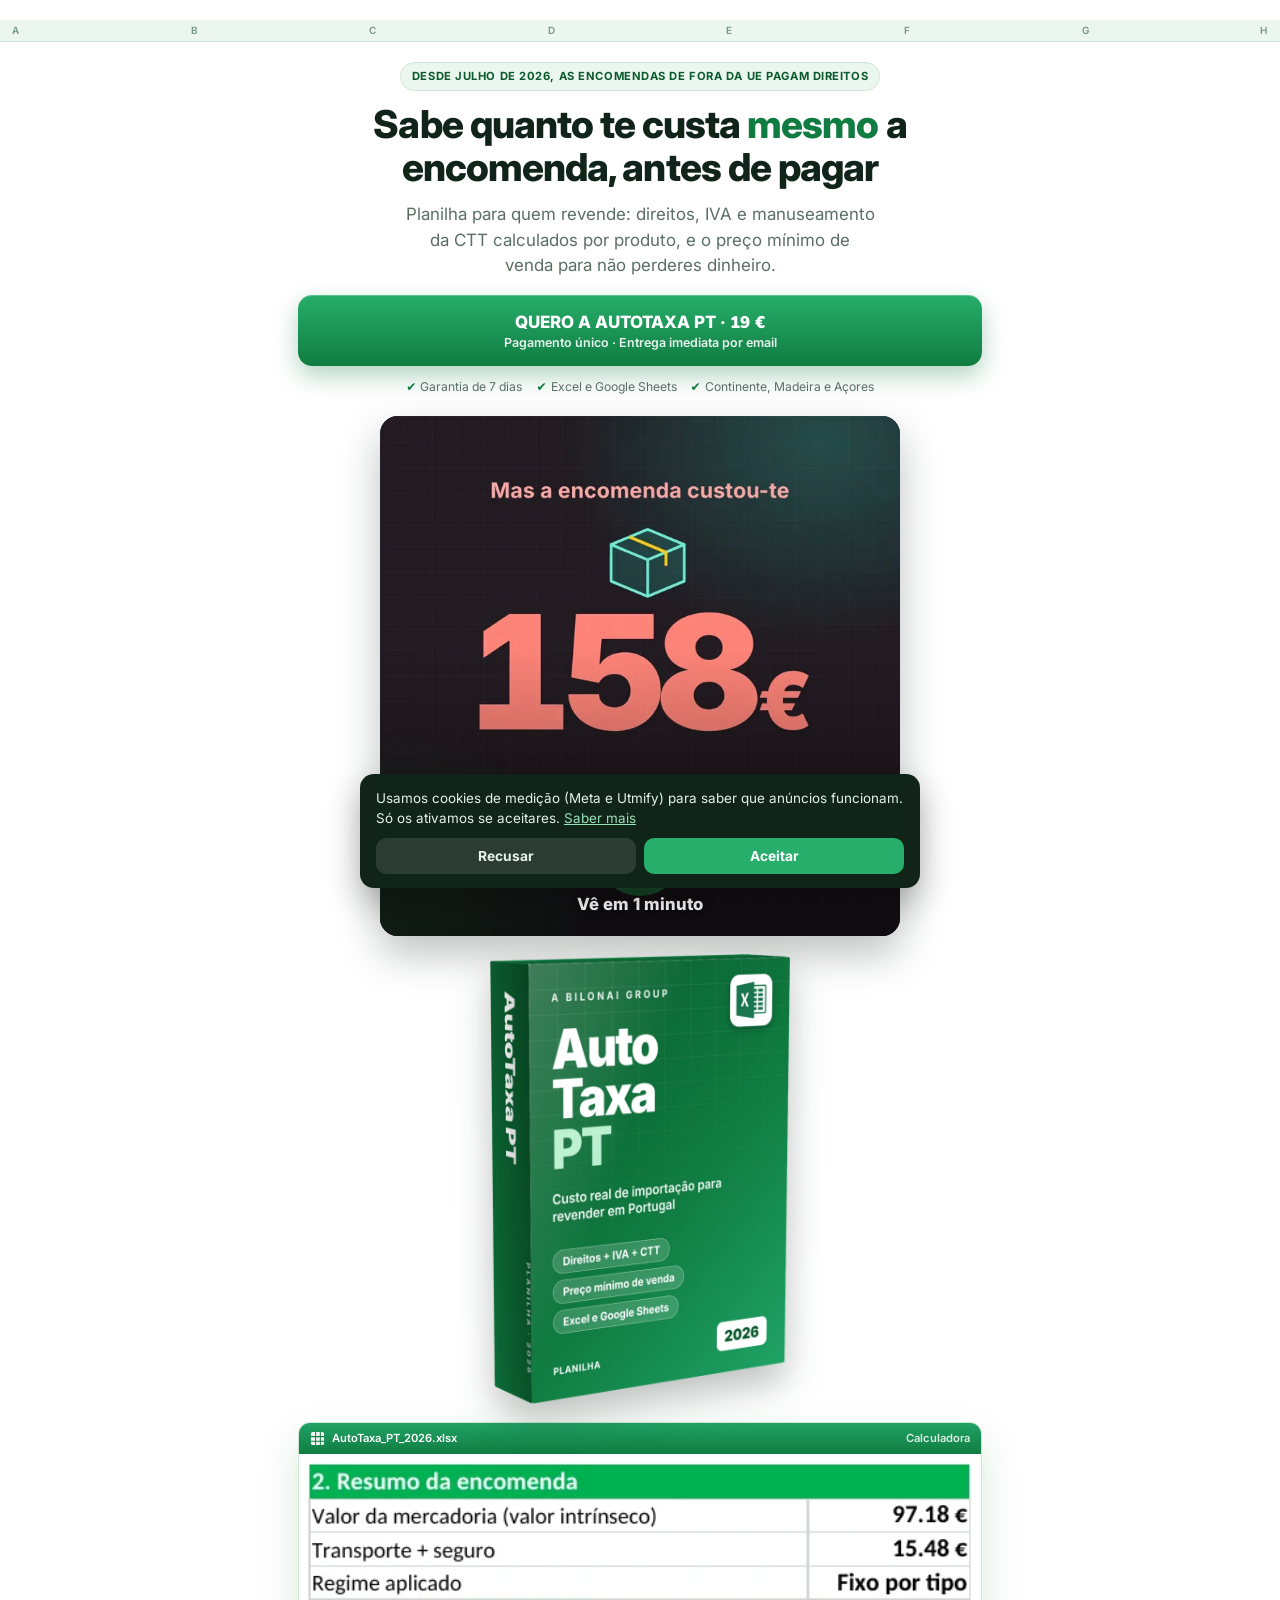
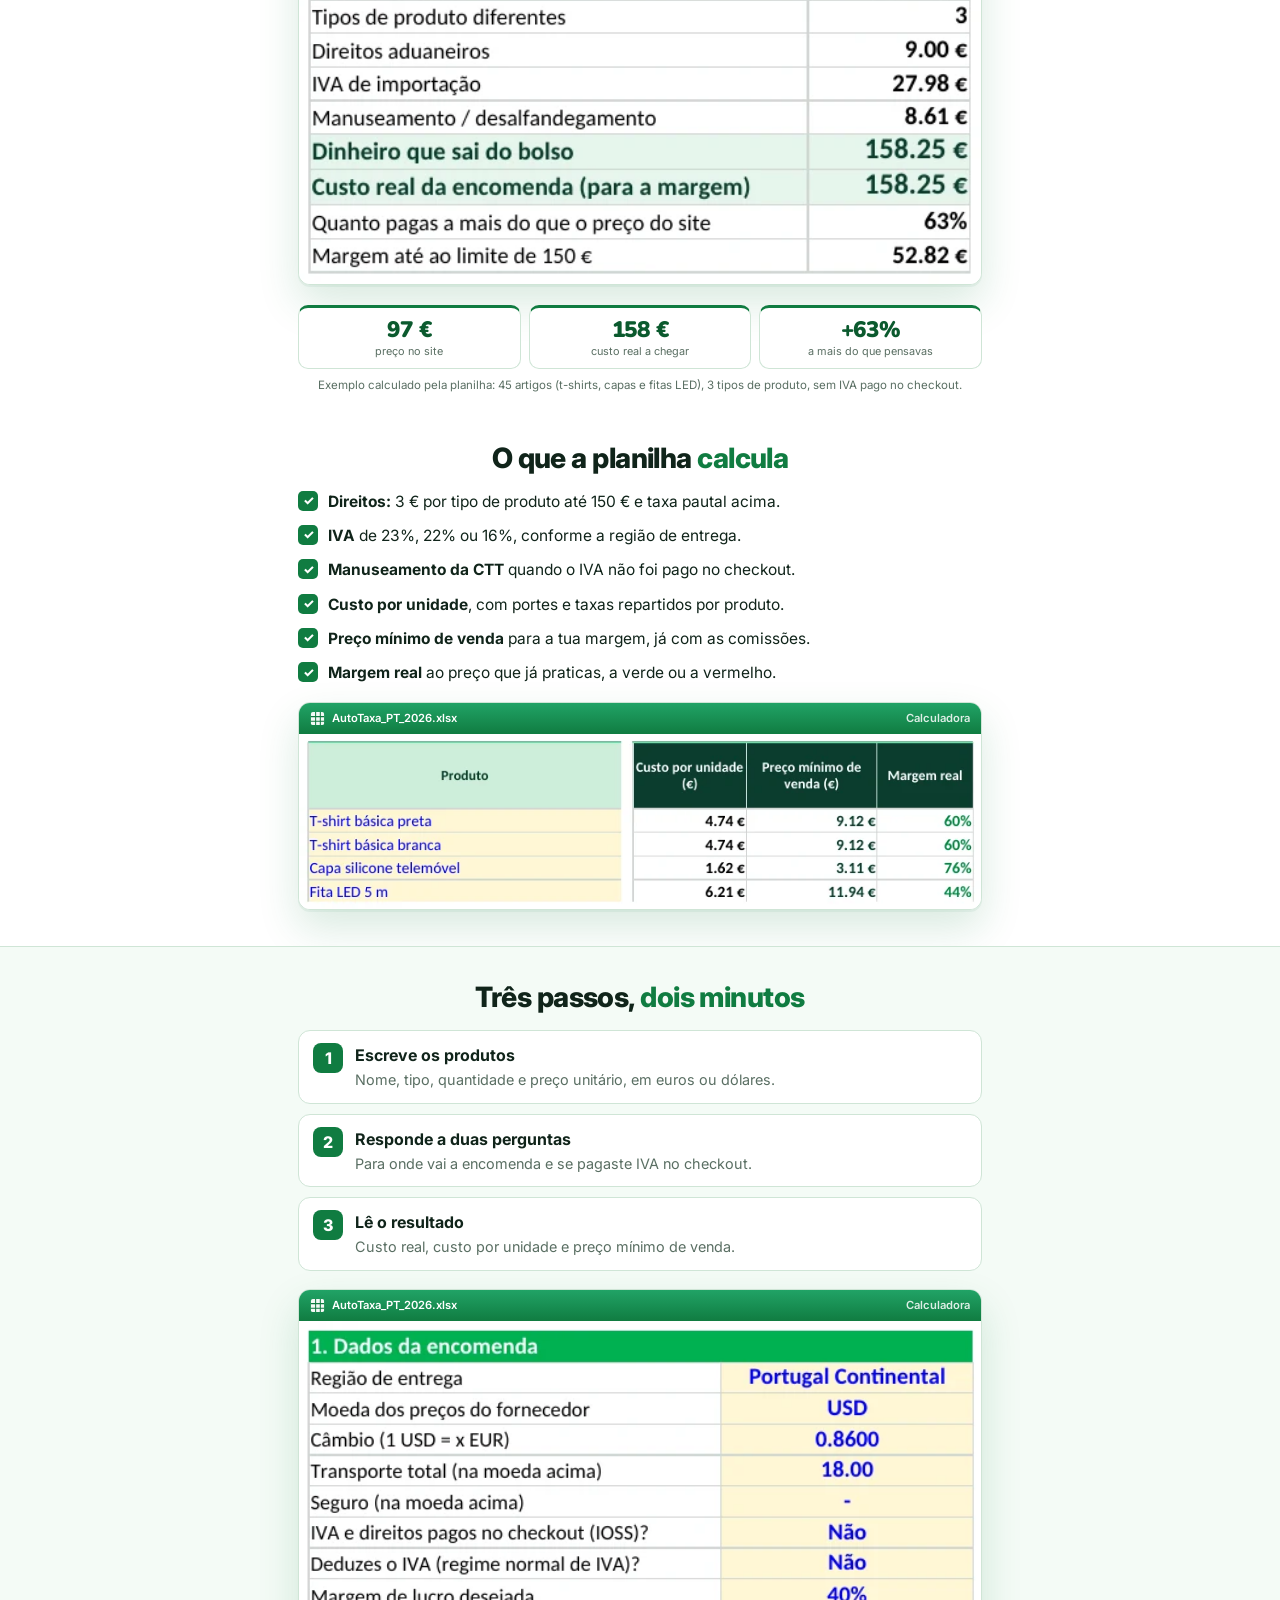
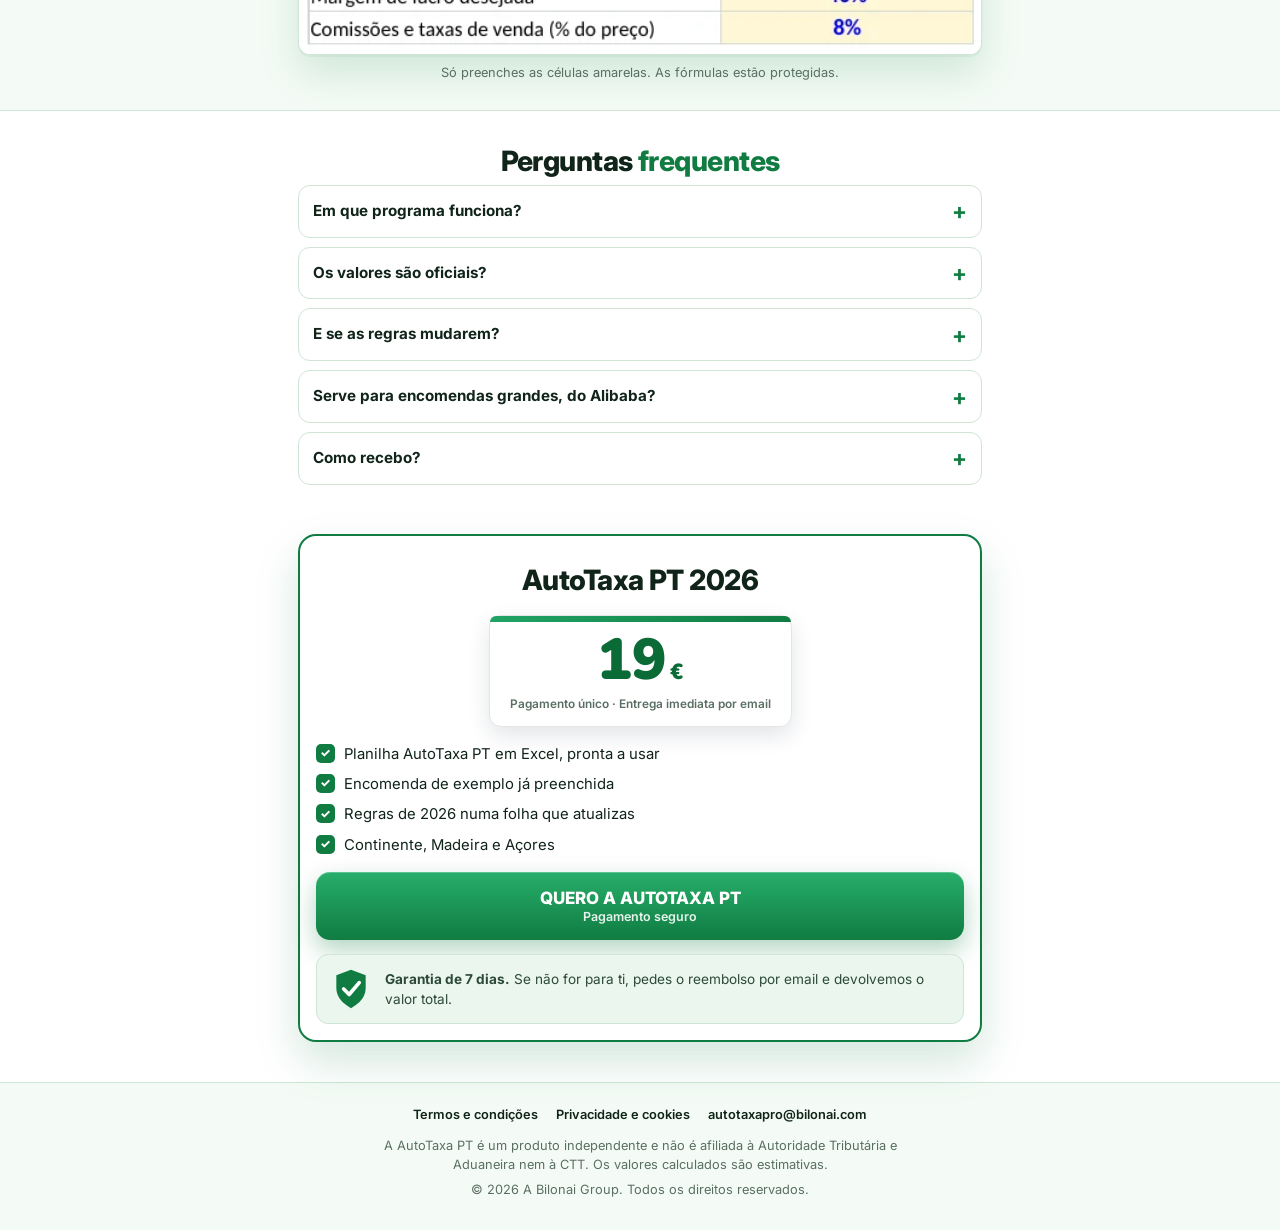
<file: index.html>
<!doctype html>
<html lang="pt-PT">
<head>
<meta charset="utf-8">
<meta name="viewport" content="width=device-width,initial-scale=1,viewport-fit=cover">
<title>AutoTaxa PT · Quanto custa mesmo a tua encomenda de fora da UE</title>
<meta name="description" content="Planilha para revendedores: direitos de 3 € por tipo de produto, IVA e manuseamento CTT calculados por produto, com o preço mínimo de venda. 19 €.">
<meta name="theme-color" content="#107c41">
<link rel="icon" type="image/png" href="favicon.png">
<link rel="preconnect" href="https://fonts.googleapis.com">
<link rel="preconnect" href="https://fonts.gstatic.com" crossorigin>
<link rel="stylesheet" href="https://fonts.googleapis.com/css2?family=Inter:wght@400;500;600;700;800&family=Nunito:wght@800;900&display=swap">
<link rel="stylesheet" href="pro.css">
</head>
<body data-utmify>
<main>
<header class="hero">
  <div class="colstrip" aria-hidden="true"><span>A</span><span>B</span><span>C</span><span>D</span><span>E</span><span>F</span><span>G</span><span>H</span></div>
  <div class="wrap" style="padding-top:20px">
  <span class="eyebrow">Desde julho de 2026, as encomendas de fora da UE pagam direitos</span>
  <h1>Sabe quanto te custa <mark>mesmo</mark> a encomenda, antes de pagar</h1>
  <p class="sub">Planilha para quem revende: direitos, IVA e manuseamento da CTT calculados por produto, e o preço mínimo de venda para não perderes dinheiro.</p>
  <a class="btn" data-checkout="pro" href="#oferta">QUERO A AUTOTAXA PT · <b class="px">19 €</b><span>Pagamento único · Entrega imediata por email</span></a>
  <p class="trust"><span><i>✔</i>Garantia de 7 dias</span><span><i>✔</i>Excel e Google Sheets</span><span><i>✔</i>Continente, Madeira e Açores</span></p>
  <figure class="vsl" id="vsl"><video id="vslVideo" preload="none" playsinline poster="assets/video/vsl-capa.webp" width="720" height="720"><source src="assets/video/vsl.mp4" type="video/mp4"></video><button class="vsl-play" id="vslPlay" type="button" aria-label="Ver o vídeo (1 minuto)"><span>▶</span><b>Vê em 1 minuto</b></button></figure>
  <img class="pack" src="assets/img/caixa.webp" width="300" height="450" alt="Caixa da planilha AutoTaxa PT 2026" loading="eager">
  <figure class="win"><div class="win-bar"><svg viewBox="0 0 16 16" aria-hidden="true"><rect x="1" y="1" width="14" height="14" rx="2" fill="#fff" fill-opacity=".95"/><path d="M1 6h14M1 11h14M6 1v14M11 1v14" stroke="#107c41" stroke-width="1.1"/></svg><span>AutoTaxa_PT_2026.xlsx</span><b>Calculadora</b></div><img src="assets/img/resumo.webp" width="520" height="328" alt="Resumo da planilha AutoTaxa PT: mercadoria, direitos, IVA, manuseamento e custo real da encomenda" loading="eager"></figure>
  <div class="stats" aria-label="Exemplo da planilha">
    <div><b class="px">97 €</b><span>preço no site</span></div>
    <div><b class="px">158 €</b><span>custo real a chegar</span></div>
    <div><b class="px">+63%</b><span>a mais do que pensavas</span></div>
  </div>
  <p class="example-note">Exemplo calculado pela planilha: 45 artigos (t-shirts, capas e fitas LED), 3 tipos de produto, sem IVA pago no checkout.</p>
  </div>
</header>

<section><div class="wrap">
  <h2>O que a planilha <span>calcula</span></h2>
  <ul class="list">
    <li><b>Direitos:</b> 3 € por tipo de produto até 150 € e taxa pautal acima.</li>
    <li><b>IVA</b> de 23%, 22% ou 16%, conforme a região de entrega.</li>
    <li><b>Manuseamento da CTT</b> quando o IVA não foi pago no checkout.</li>
    <li><b>Custo por unidade</b>, com portes e taxas repartidos por produto.</li>
    <li><b>Preço mínimo de venda</b> para a tua margem, já com as comissões.</li>
    <li><b>Margem real</b> ao preço que já praticas, a verde ou a vermelho.</li>
  </ul>
  <figure class="win"><div class="win-bar"><svg viewBox="0 0 16 16" aria-hidden="true"><rect x="1" y="1" width="14" height="14" rx="2" fill="#fff" fill-opacity=".95"/><path d="M1 6h14M1 11h14M6 1v14M11 1v14" stroke="#107c41" stroke-width="1.1"/></svg><span>AutoTaxa_PT_2026.xlsx</span><b>Calculadora</b></div><img src="assets/img/precos.webp" width="755" height="202" alt="Custo por unidade, preço mínimo de venda e margem real de cada produto" loading="lazy"></figure>
</div></section>

<div class="alt"><div class="wrap">
  <h2>Três passos, <span>dois minutos</span></h2>
  <ol class="steps">
    <li><b>Escreve os produtos</b><span>Nome, tipo, quantidade e preço unitário, em euros ou dólares.</span></li>
    <li><b>Responde a duas perguntas</b><span>Para onde vai a encomenda e se pagaste IVA no checkout.</span></li>
    <li><b>Lê o resultado</b><span>Custo real, custo por unidade e preço mínimo de venda.</span></li>
  </ol>
  <figure class="win"><div class="win-bar"><svg viewBox="0 0 16 16" aria-hidden="true"><rect x="1" y="1" width="14" height="14" rx="2" fill="#fff" fill-opacity=".95"/><path d="M1 6h14M1 11h14M6 1v14M11 1v14" stroke="#107c41" stroke-width="1.1"/></svg><span>AutoTaxa_PT_2026.xlsx</span><b>Calculadora</b></div><img src="assets/img/dados.webp" width="565" height="276" alt="Células amarelas da planilha onde se escrevem os dados da encomenda" loading="lazy"></figure>
  <p class="cap">Só preenches as células amarelas. As fórmulas estão protegidas.</p>
</div></div>

<section><div class="wrap">
  <h2>Perguntas <span>frequentes</span></h2>
  <details><summary>Em que programa funciona?</summary><p>No Excel (computador ou telemóvel) e no Google Sheets.</p></details>
  <details><summary>Os valores são oficiais?</summary><p>São uma estimativa feita com as regras publicadas pela CTT. O valor oficial é o apurado pela Autoridade Tributária e Aduaneira ou pela transportadora.</p></details>
  <details><summary>E se as regras mudarem?</summary><p>Todos os valores (direito fixo, IVA, manuseamento, câmbio) estão numa folha de parâmetros que atualizas em segundos. Quando as regras mudarem, atualizamos a planilha.</p></details>
  <details><summary>Serve para encomendas grandes, do Alibaba?</summary><p>Sim. Acima de 150 € a planilha usa a taxa pautal de cada produto e o custo do despacho.</p></details>
  <details><summary>Como recebo?</summary><p>Por email, logo após o pagamento.</p></details>
</div></section>

<section id="oferta"><div class="wrap">
  <div class="offer">
    <h2 style="margin-top:6px">AutoTaxa PT 2026</h2>
    <div class="tagwrap"><div class="pricetag"><span class="now px">19<small>€</small></span><span class="note">Pagamento único · Entrega imediata por email</span></div></div>
    <ul>
      <li>Planilha AutoTaxa PT em Excel, pronta a usar</li>
      <li>Encomenda de exemplo já preenchida</li>
      <li>Regras de 2026 numa folha que atualizas</li>
      <li>Continente, Madeira e Açores</li>
    </ul>
    <a class="btn" data-checkout="pro" href="#">QUERO A AUTOTAXA PT<span>Pagamento seguro</span></a>
    <div class="guarantee"><svg viewBox="0 0 48 48" aria-hidden="true"><path d="M24 3 L40 9 V23 C40 33 33 40 24 45 C15 40 8 33 8 23 V9 Z" fill="#107c41"/><path d="M16 24 L22 30 L33 17" fill="none" stroke="#fff" stroke-width="4" stroke-linecap="round" stroke-linejoin="round"/></svg><p><b>Garantia de 7 dias.</b> Se não for para ti, pedes o reembolso por email e devolvemos o valor total.</p></div>
  </div>
</div></section>
</main>
<footer class="site-footer"><div class="wrap">
  <nav><a href="termos.html">Termos e condições</a><a href="privacidade.html">Privacidade e cookies</a><a data-cfg-row data-cfg="email" href="#">Suporte</a></nav>
  <p>A AutoTaxa PT é um produto independente e não é afiliada à Autoridade Tributária e Aduaneira nem à CTT. Os valores calculados são estimativas.</p>
  <p>© <span id="year">2026</span> <span data-cfg="vendedor">A Bilonai Group</span>. Todos os direitos reservados.</p>
</div></footer>
<script src="config.js"></script>
<script src="site.js"></script>
</body>
</html>
</file>
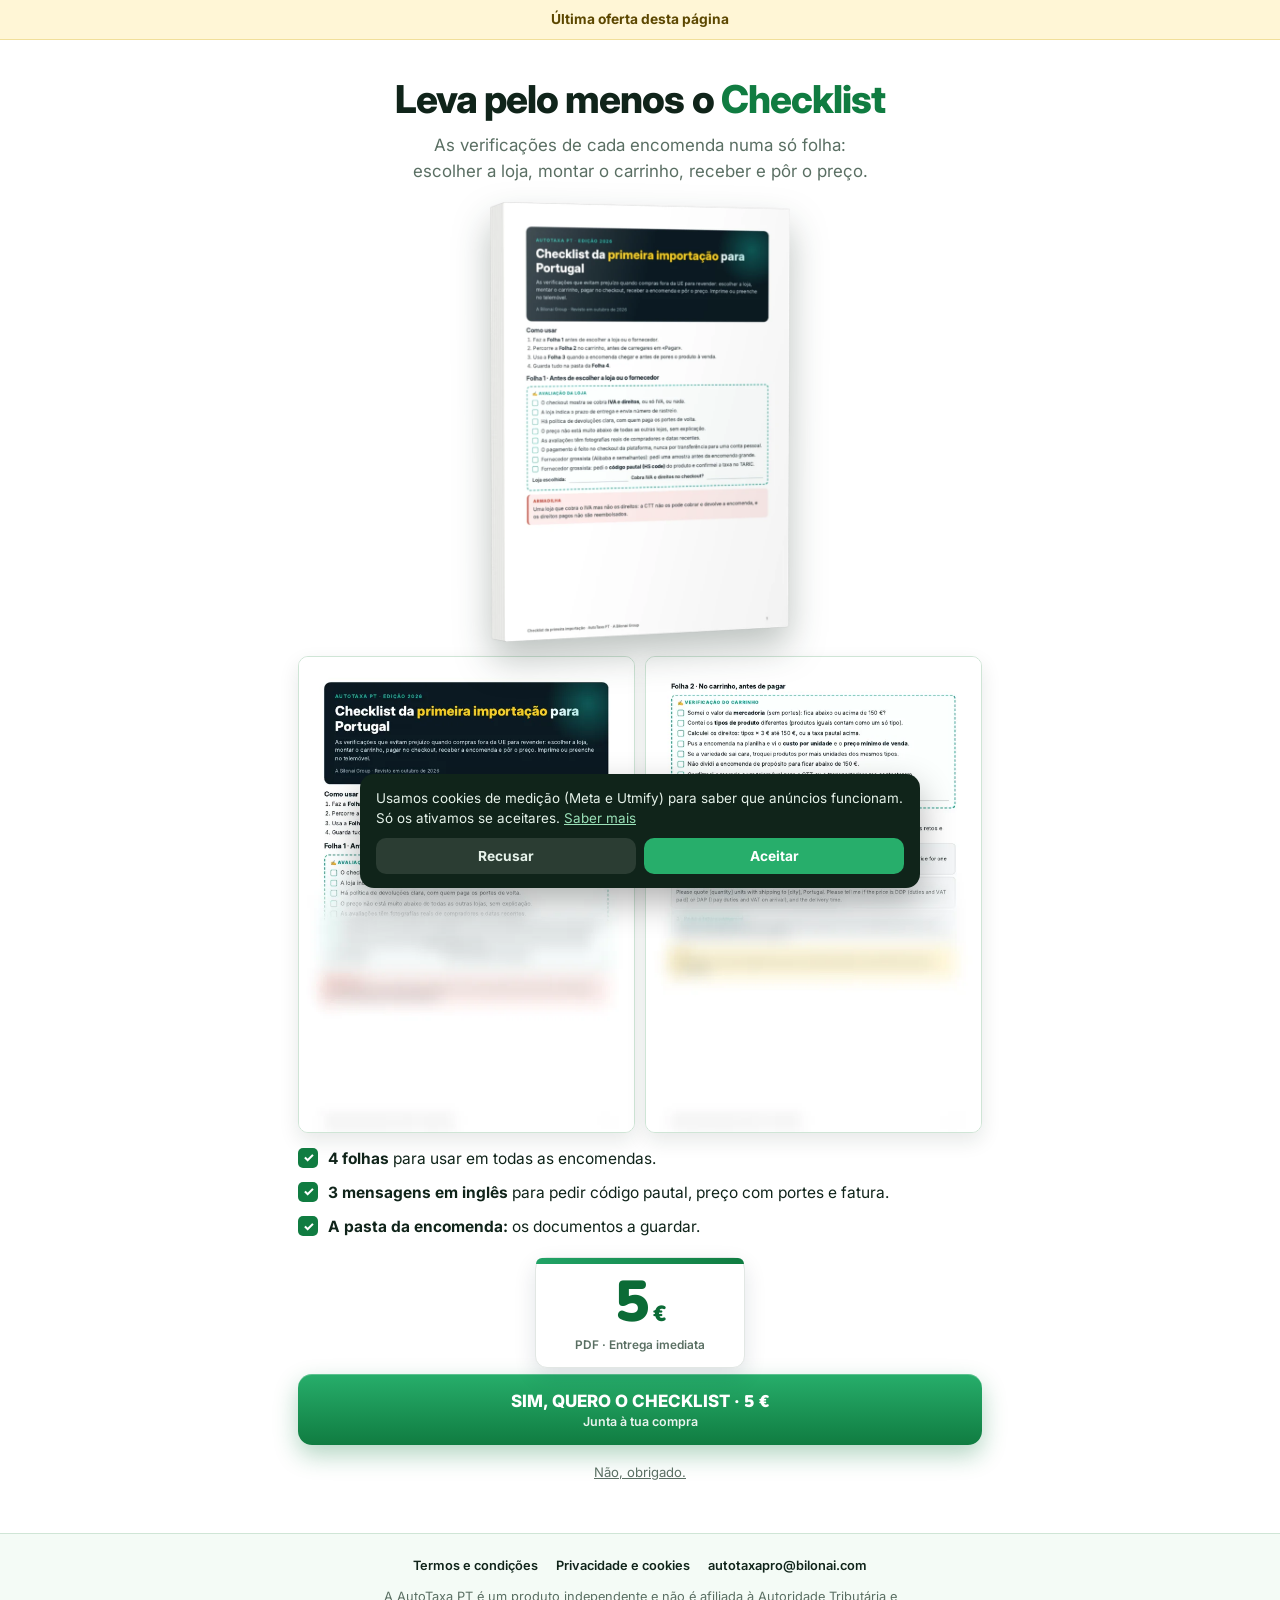
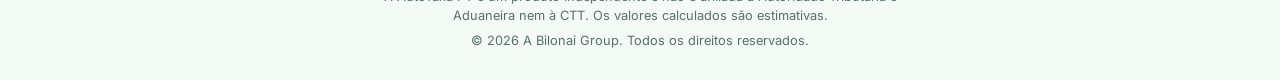
<file: downsell.html>
<!doctype html>
<html lang="pt-PT">
<head>
<meta charset="utf-8">
<meta name="viewport" content="width=device-width,initial-scale=1,viewport-fit=cover">
<title>AutoTaxa PT · Checklist da primeira importação</title>
<meta name="description" content="Checklist da primeira importação para Portugal.">
<meta name="theme-color" content="#107c41">
<meta name="robots" content="noindex">
<link rel="icon" type="image/png" href="favicon.png">
<link rel="preconnect" href="https://fonts.googleapis.com">
<link rel="preconnect" href="https://fonts.gstatic.com" crossorigin>
<link rel="stylesheet" href="https://fonts.googleapis.com/css2?family=Inter:wght@400;500;600;700;800&family=Nunito:wght@800;900&display=swap">
<link rel="stylesheet" href="pro.css">
</head>
<body>
<div class="up-top">Última oferta desta página</div>
<main>
<header class="hero"><div class="wrap" style="padding-top:18px">
  <h1>Leva pelo menos o <mark>Checklist</mark></h1>
  <p class="sub">As verificações de cada encomenda numa só folha: escolher a loja, montar o carrinho, receber e pôr o preço.</p>
  <img class="pack" src="assets/img/ck-pilha.webp" width="300" height="440" alt="Checklist da primeira importação"><div class="pv"><img src="assets/img/ck-1-p.webp" width="620" height="878" alt="Folha 1 do Checklist (prévia)"><img src="assets/img/ck-2-p.webp" width="620" height="878" alt="Folha 2 do Checklist (prévia)"></div>
  <ul class="list" style="text-align:left">
    <li><b>4 folhas</b> para usar em todas as encomendas.</li>
    <li><b>3 mensagens em inglês</b> para pedir código pautal, preço com portes e fatura.</li>
    <li><b>A pasta da encomenda:</b> os documentos a guardar.</li>
  </ul>
  <div class="tagwrap"><div class="pricetag"><span class="now px">5<small>€</small></span><span class="note">PDF · Entrega imediata</span></div></div>
  <a class="btn" data-checkout="checklist" href="#">SIM, QUERO O CHECKLIST · <b class="px">5 €</b><span>Junta à tua compra</span></a>
  <a class="nothanks" href="obrigado.html">Não, obrigado.</a>
</div></header>
</main>
<footer class="site-footer"><div class="wrap">
  <nav><a href="termos.html">Termos e condições</a><a href="privacidade.html">Privacidade e cookies</a><a data-cfg-row data-cfg="email" href="#">Suporte</a></nav>
  <p>A AutoTaxa PT é um produto independente e não é afiliada à Autoridade Tributária e Aduaneira nem à CTT. Os valores calculados são estimativas.</p>
  <p>© <span id="year">2026</span> <span data-cfg="vendedor">A Bilonai Group</span>. Todos os direitos reservados.</p>
</div></footer>
<script src="config.js"></script>
<script src="site.js"></script>
</body>
</html>
</file>
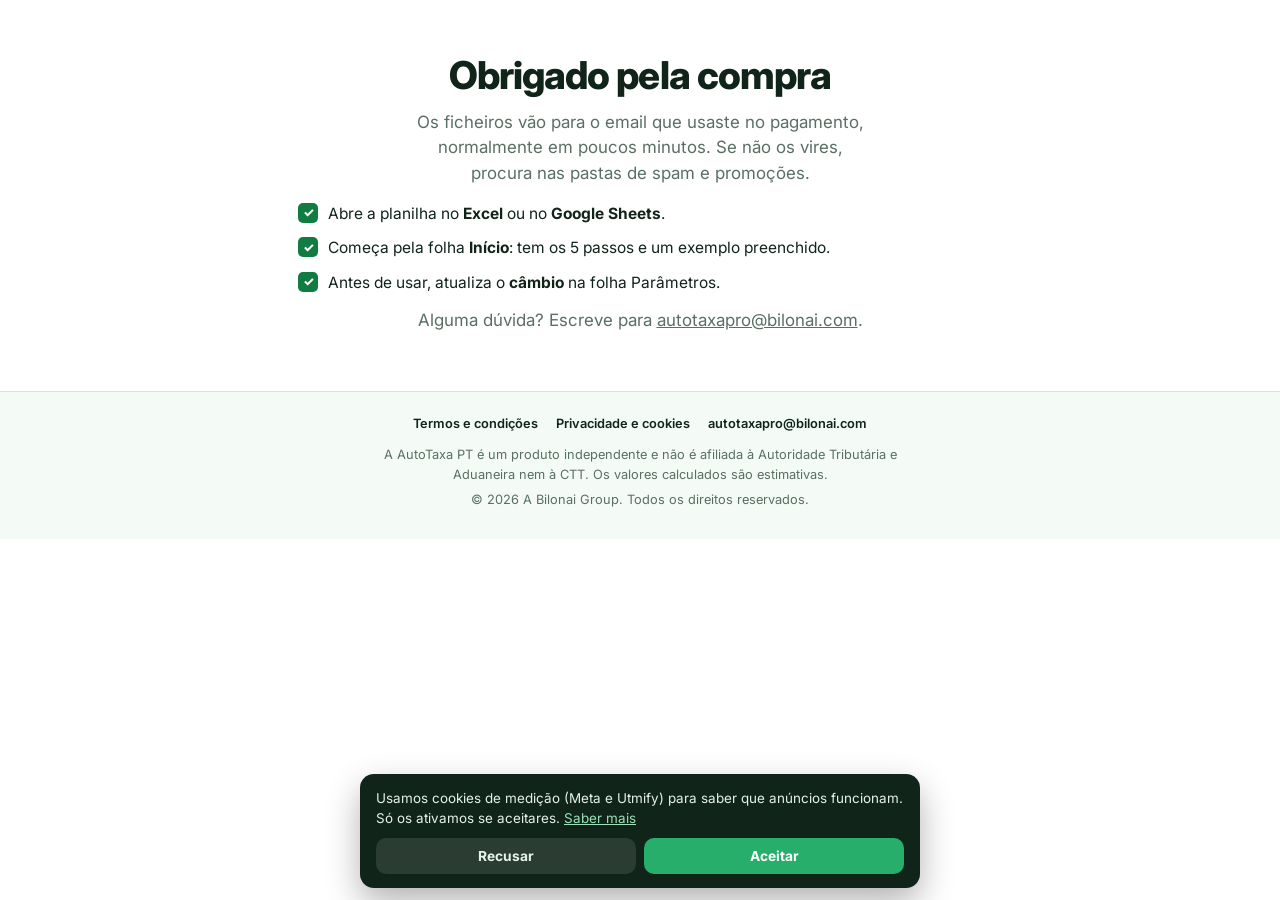
<file: obrigado.html>
<!doctype html>
<html lang="pt-PT">
<head>
<meta charset="utf-8">
<meta name="viewport" content="width=device-width,initial-scale=1,viewport-fit=cover">
<title>AutoTaxa PT · Obrigado</title>
<meta name="description" content="Compra confirmada.">
<meta name="theme-color" content="#107c41">
<meta name="robots" content="noindex">
<link rel="icon" type="image/png" href="favicon.png">
<link rel="preconnect" href="https://fonts.googleapis.com">
<link rel="preconnect" href="https://fonts.gstatic.com" crossorigin>
<link rel="stylesheet" href="https://fonts.googleapis.com/css2?family=Inter:wght@400;500;600;700;800&family=Nunito:wght@800;900&display=swap">
<link rel="stylesheet" href="pro.css">
</head>
<body>
<main>
<header class="hero"><div class="wrap" style="padding-top:34px">
  <h1>Obrigado pela compra</h1>
  <p class="sub">Os ficheiros vão para o email que usaste no pagamento, normalmente em poucos minutos. Se não os vires, procura nas pastas de spam e promoções.</p>
  <ul class="list" style="text-align:left">
    <li>Abre a planilha no <b>Excel</b> ou no <b>Google Sheets</b>.</li>
    <li>Começa pela folha <b>Início</b>: tem os 5 passos e um exemplo preenchido.</li>
    <li>Antes de usar, atualiza o <b>câmbio</b> na folha Parâmetros.</li>
  </ul>
  <p class="sub" data-cfg-row>Alguma dúvida? Escreve para <a data-cfg="email" href="#"></a>.</p>
</div></header>
</main>
<footer class="site-footer"><div class="wrap">
  <nav><a href="termos.html">Termos e condições</a><a href="privacidade.html">Privacidade e cookies</a><a data-cfg-row data-cfg="email" href="#">Suporte</a></nav>
  <p>A AutoTaxa PT é um produto independente e não é afiliada à Autoridade Tributária e Aduaneira nem à CTT. Os valores calculados são estimativas.</p>
  <p>© <span id="year">2026</span> <span data-cfg="vendedor">A Bilonai Group</span>. Todos os direitos reservados.</p>
</div></footer>
<script src="config.js"></script>
<script src="site.js"></script>
</body>
</html>
</file>
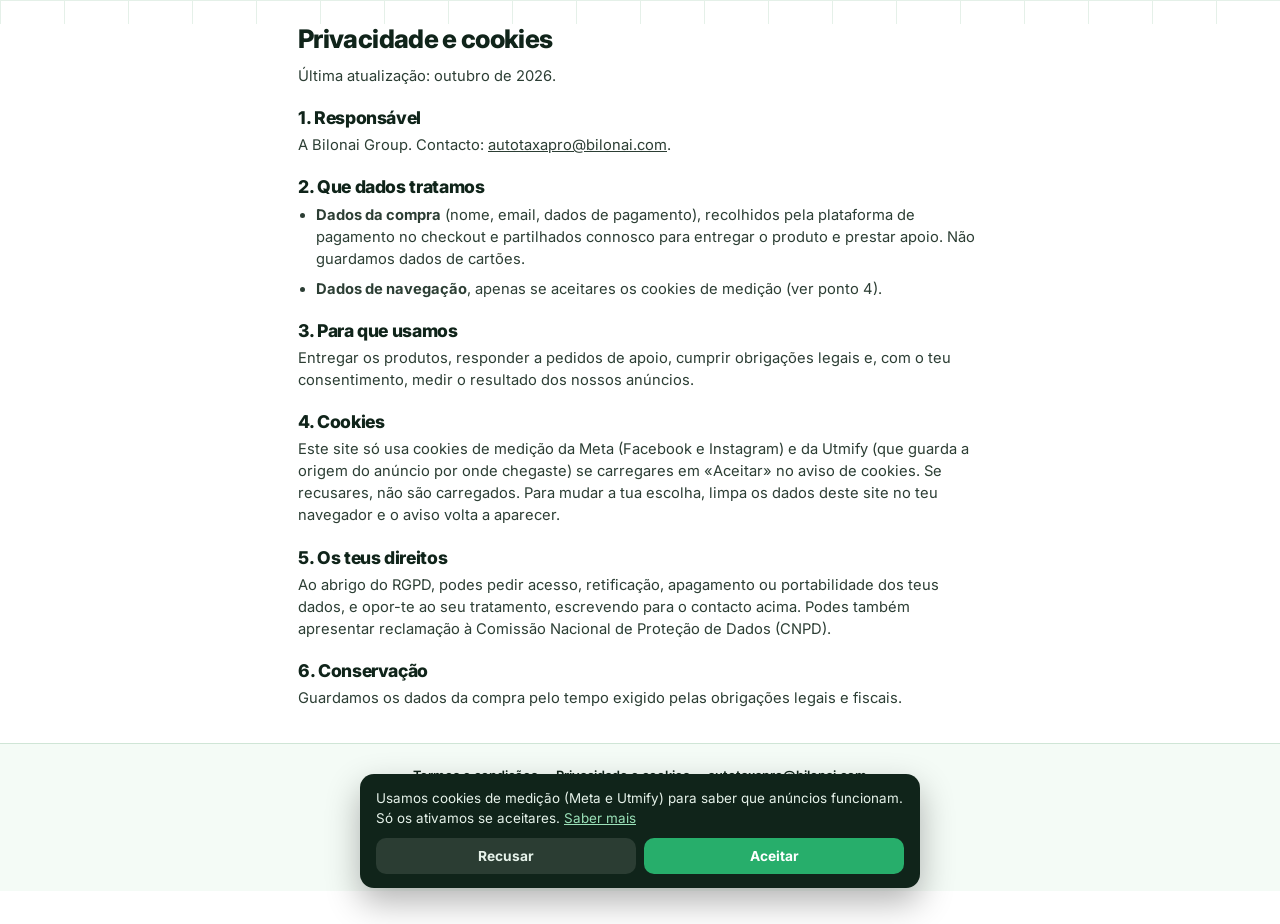
<file: privacidade.html>
<!doctype html>
<html lang="pt-PT">
<head>
<meta charset="utf-8">
<meta name="viewport" content="width=device-width,initial-scale=1,viewport-fit=cover">
<title>AutoTaxa PT · Privacidade e cookies</title>
<meta name="description" content="Privacidade e cookies">
<meta name="theme-color" content="#107c41">
<meta name="robots" content="noindex">
<link rel="icon" type="image/png" href="favicon.png">
<link rel="preconnect" href="https://fonts.googleapis.com">
<link rel="preconnect" href="https://fonts.gstatic.com" crossorigin>
<link rel="stylesheet" href="https://fonts.googleapis.com/css2?family=Inter:wght@400;500;600;700;800&family=Nunito:wght@800;900&display=swap">
<link rel="stylesheet" href="pro.css">
</head>
<body>
<main class="wrap legal-page">
<h1>Privacidade e cookies</h1>
<p>Última atualização: outubro de 2026.</p>
<h2>1. Responsável</h2>
<p><span data-cfg="vendedor">A Bilonai Group</span>. Contacto: <a data-cfg="email" href="#">por definir</a>.</p>
<h2>2. Que dados tratamos</h2>
<ul>
<li><b>Dados da compra</b> (nome, email, dados de pagamento), recolhidos pela plataforma de pagamento no checkout e partilhados connosco para entregar o produto e prestar apoio. Não guardamos dados de cartões.</li>
<li><b>Dados de navegação</b>, apenas se aceitares os cookies de medição (ver ponto 4).</li>
</ul>
<h2>3. Para que usamos</h2>
<p>Entregar os produtos, responder a pedidos de apoio, cumprir obrigações legais e, com o teu consentimento, medir o resultado dos nossos anúncios.</p>
<h2>4. Cookies</h2>
<p>Este site só usa cookies de medição da Meta (Facebook e Instagram) e da Utmify (que guarda a origem do anúncio por onde chegaste) se carregares em «Aceitar» no aviso de cookies. Se recusares, não são carregados. Para mudar a tua escolha, limpa os dados deste site no teu navegador e o aviso volta a aparecer.</p>
<h2>5. Os teus direitos</h2>
<p>Ao abrigo do RGPD, podes pedir acesso, retificação, apagamento ou portabilidade dos teus dados, e opor-te ao seu tratamento, escrevendo para o contacto acima. Podes também apresentar reclamação à Comissão Nacional de Proteção de Dados (CNPD).</p>
<h2>6. Conservação</h2>
<p>Guardamos os dados da compra pelo tempo exigido pelas obrigações legais e fiscais.</p>
</main>
<footer class="site-footer"><div class="wrap">
  <nav><a href="termos.html">Termos e condições</a><a href="privacidade.html">Privacidade e cookies</a><a data-cfg-row data-cfg="email" href="#">Suporte</a></nav>
  <p>A AutoTaxa PT é um produto independente e não é afiliada à Autoridade Tributária e Aduaneira nem à CTT. Os valores calculados são estimativas.</p>
  <p>© <span id="year">2026</span> <span data-cfg="vendedor">A Bilonai Group</span>. Todos os direitos reservados.</p>
</div></footer>
<script src="config.js"></script>
<script src="site.js"></script>
</body>
</html>
</file>
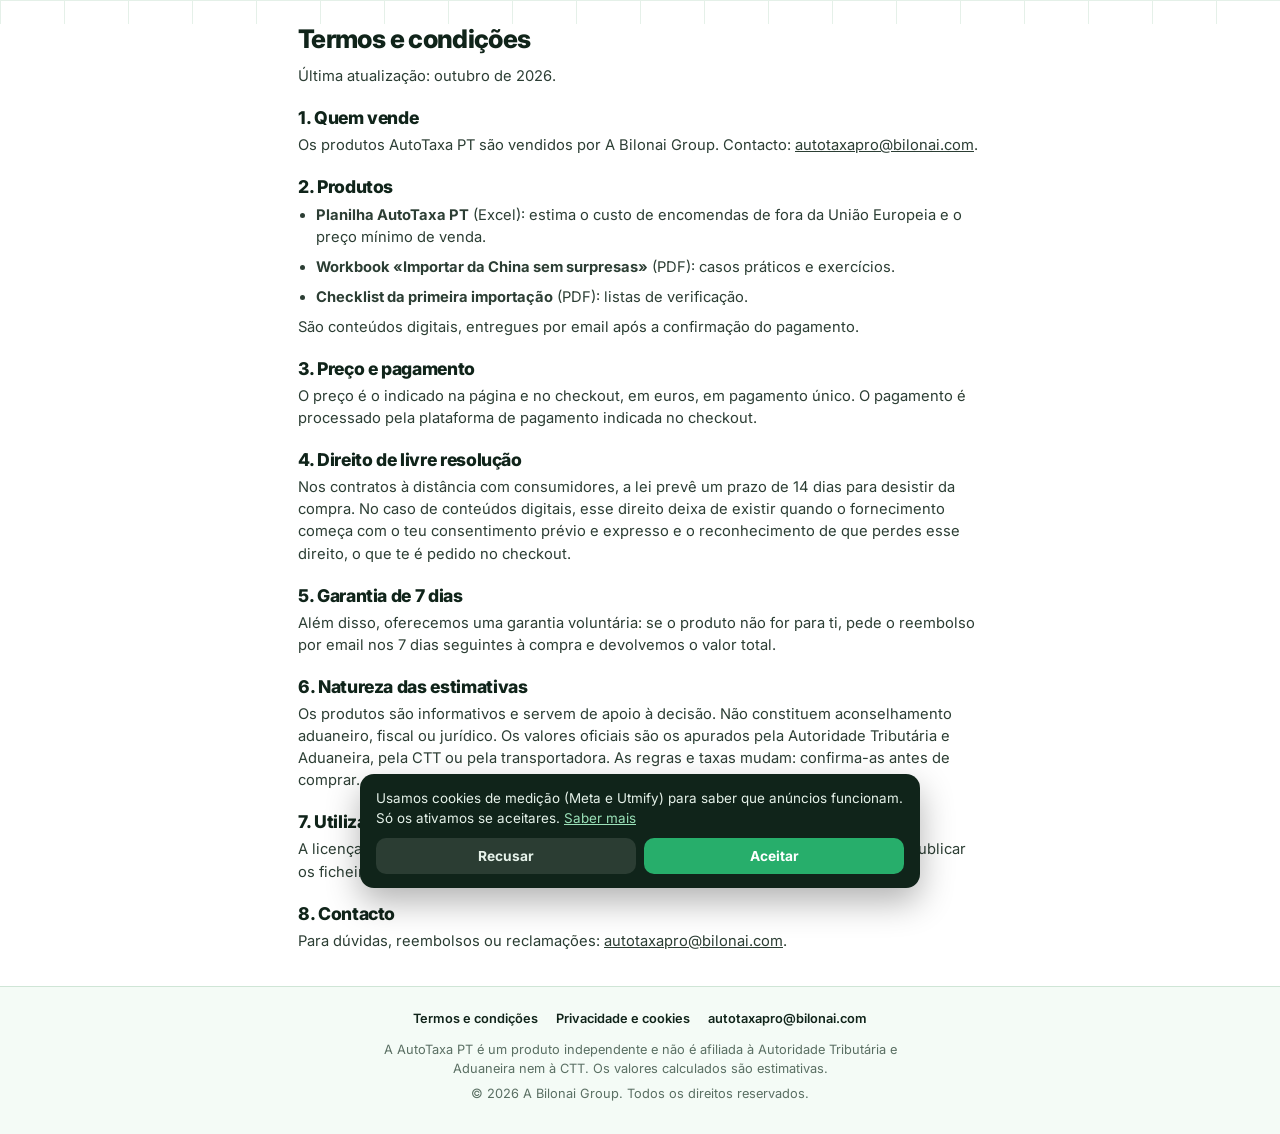
<file: termos.html>
<!doctype html>
<html lang="pt-PT">
<head>
<meta charset="utf-8">
<meta name="viewport" content="width=device-width,initial-scale=1,viewport-fit=cover">
<title>AutoTaxa PT · Termos e condições</title>
<meta name="description" content="Termos e condições">
<meta name="theme-color" content="#107c41">
<meta name="robots" content="noindex">
<link rel="icon" type="image/png" href="favicon.png">
<link rel="preconnect" href="https://fonts.googleapis.com">
<link rel="preconnect" href="https://fonts.gstatic.com" crossorigin>
<link rel="stylesheet" href="https://fonts.googleapis.com/css2?family=Inter:wght@400;500;600;700;800&family=Nunito:wght@800;900&display=swap">
<link rel="stylesheet" href="pro.css">
</head>
<body>
<main class="wrap legal-page">
<h1>Termos e condições</h1>
<p>Última atualização: outubro de 2026.</p>
<h2>1. Quem vende</h2>
<p>Os produtos AutoTaxa PT são vendidos por <span data-cfg="vendedor">A Bilonai Group</span>. Contacto: <a data-cfg="email" href="#">por definir</a>.</p>
<h2>2. Produtos</h2>
<ul>
<li><b>Planilha AutoTaxa PT</b> (Excel): estima o custo de encomendas de fora da União Europeia e o preço mínimo de venda.</li>
<li><b>Workbook «Importar da China sem surpresas»</b> (PDF): casos práticos e exercícios.</li>
<li><b>Checklist da primeira importação</b> (PDF): listas de verificação.</li>
</ul>
<p>São conteúdos digitais, entregues por email após a confirmação do pagamento.</p>
<h2>3. Preço e pagamento</h2>
<p>O preço é o indicado na página e no checkout, em euros, em pagamento único. O pagamento é processado pela plataforma de pagamento indicada no checkout.</p>
<h2>4. Direito de livre resolução</h2>
<p>Nos contratos à distância com consumidores, a lei prevê um prazo de 14 dias para desistir da compra. No caso de conteúdos digitais, esse direito deixa de existir quando o fornecimento começa com o teu consentimento prévio e expresso e o reconhecimento de que perdes esse direito, o que te é pedido no checkout.</p>
<h2>5. Garantia de 7 dias</h2>
<p>Além disso, oferecemos uma garantia voluntária: se o produto não for para ti, pede o reembolso por email nos 7 dias seguintes à compra e devolvemos o valor total.</p>
<h2>6. Natureza das estimativas</h2>
<p>Os produtos são informativos e servem de apoio à decisão. Não constituem aconselhamento aduaneiro, fiscal ou jurídico. Os valores oficiais são os apurados pela Autoridade Tributária e Aduaneira, pela CTT ou pela transportadora. As regras e taxas mudam: confirma-as antes de comprar.</p>
<h2>7. Utilização</h2>
<p>A licença é pessoal e para uso na tua atividade. Não é permitido revender, partilhar ou publicar os ficheiros.</p>
<h2>8. Contacto</h2>
<p>Para dúvidas, reembolsos ou reclamações: <a data-cfg="email" href="#">por definir</a>.</p>
</main>
<footer class="site-footer"><div class="wrap">
  <nav><a href="termos.html">Termos e condições</a><a href="privacidade.html">Privacidade e cookies</a><a data-cfg-row data-cfg="email" href="#">Suporte</a></nav>
  <p>A AutoTaxa PT é um produto independente e não é afiliada à Autoridade Tributária e Aduaneira nem à CTT. Os valores calculados são estimativas.</p>
  <p>© <span id="year">2026</span> <span data-cfg="vendedor">A Bilonai Group</span>. Todos os direitos reservados.</p>
</div></footer>
<script src="config.js"></script>
<script src="site.js"></script>
</body>
</html>
</file>
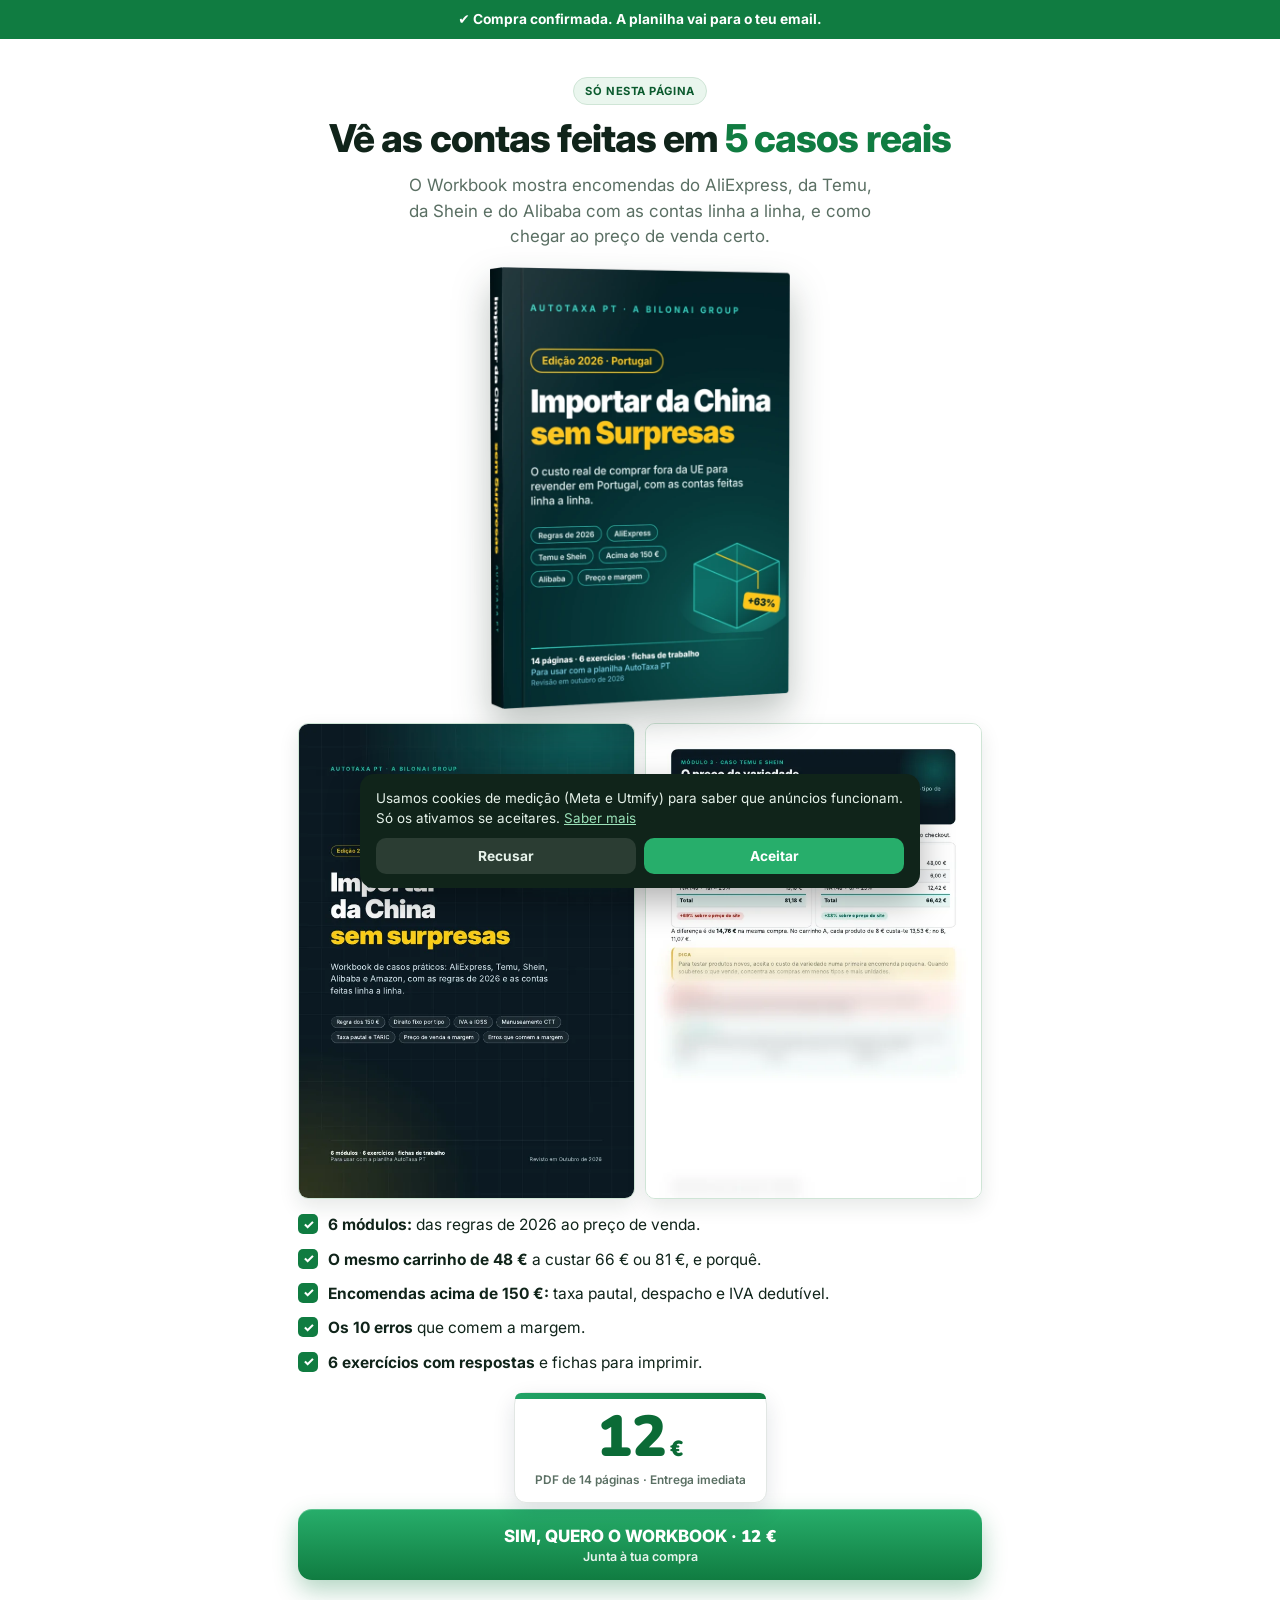
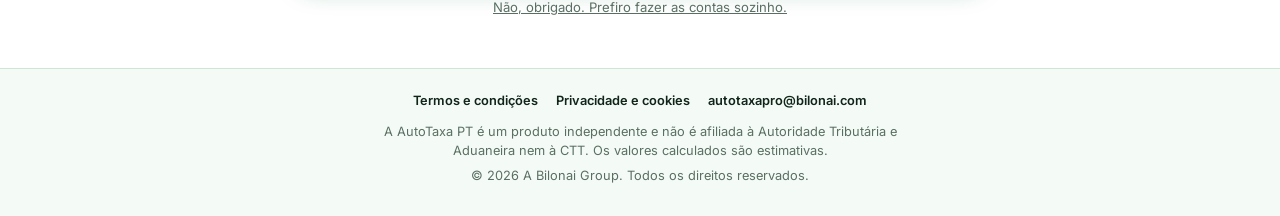
<file: upsell.html>
<!doctype html>
<html lang="pt-PT">
<head>
<meta charset="utf-8">
<meta name="viewport" content="width=device-width,initial-scale=1,viewport-fit=cover">
<title>AutoTaxa PT · Workbook com casos práticos</title>
<meta name="description" content="Workbook com casos reais de AliExpress, Temu, Shein e Alibaba.">
<meta name="theme-color" content="#107c41">
<meta name="robots" content="noindex">
<link rel="icon" type="image/png" href="favicon.png">
<link rel="preconnect" href="https://fonts.googleapis.com">
<link rel="preconnect" href="https://fonts.gstatic.com" crossorigin>
<link rel="stylesheet" href="https://fonts.googleapis.com/css2?family=Inter:wght@400;500;600;700;800&family=Nunito:wght@800;900&display=swap">
<link rel="stylesheet" href="pro.css">
</head>
<body>
<div class="ok-top">✔ Compra confirmada. A planilha vai para o teu email.</div>
<main>
<header class="hero"><div class="wrap" style="padding-top:18px">
  <span class="eyebrow">Só nesta página</span>
  <h1>Vê as contas feitas em <mark>5 casos reais</mark></h1>
  <p class="sub">O Workbook mostra encomendas do AliExpress, da Temu, da Shein e do Alibaba com as contas linha a linha, e como chegar ao preço de venda certo.</p>
  <img class="pack" src="assets/img/wb-livro.webp" width="300" height="442" alt="Workbook Importar da China sem surpresas"><div class="pv"><img src="assets/img/wb-capa.webp" width="620" height="878" alt="Capa do Workbook Importar da China sem surpresas"><img src="assets/img/wb-temu-p.webp" width="620" height="878" alt="Página do caso Temu e Shein (prévia)"></div>
  <ul class="list" style="text-align:left">
    <li><b>6 módulos:</b> das regras de 2026 ao preço de venda.</li>
    <li><b>O mesmo carrinho de 48 €</b> a custar 66 € ou 81 €, e porquê.</li>
    <li><b>Encomendas acima de 150 €:</b> taxa pautal, despacho e IVA dedutível.</li>
    <li><b>Os 10 erros</b> que comem a margem.</li>
    <li><b>6 exercícios com respostas</b> e fichas para imprimir.</li>
  </ul>
  <div class="tagwrap"><div class="pricetag"><span class="now px">12<small>€</small></span><span class="note">PDF de 14 páginas · Entrega imediata</span></div></div>
  <a class="btn" data-checkout="workbook" href="#">SIM, QUERO O WORKBOOK · <b class="px">12 €</b><span>Junta à tua compra</span></a>
  <a class="nothanks" href="downsell.html">Não, obrigado. Prefiro fazer as contas sozinho.</a>
</div></header>
</main>
<footer class="site-footer"><div class="wrap">
  <nav><a href="termos.html">Termos e condições</a><a href="privacidade.html">Privacidade e cookies</a><a data-cfg-row data-cfg="email" href="#">Suporte</a></nav>
  <p>A AutoTaxa PT é um produto independente e não é afiliada à Autoridade Tributária e Aduaneira nem à CTT. Os valores calculados são estimativas.</p>
  <p>© <span id="year">2026</span> <span data-cfg="vendedor">A Bilonai Group</span>. Todos os direitos reservados.</p>
</div></footer>
<script src="config.js"></script>
<script src="site.js"></script>
</body>
</html>
</file>
<file: pro.css>
/* AutoTaxa Pro · tema branco e verde (estilo folha de cálculo) */
:root{--g:#107c41;--g2:#21a366;--g3:#0b5a2e;--mint:#eaf6ee;--mint2:#f4fbf6;--line:#cfe5d6;--ink:#10241a;--mut:#5a6f63;--red:#b3151f;--navy:#14213d;--cta1:#27ae6b;--cta2:#107c41;--warn:#d93636}
*{box-sizing:border-box;margin:0;padding:0}
html{-webkit-text-size-adjust:100%;background:#fff;color-scheme:light}
body{font-family:'Inter',system-ui,-apple-system,Segoe UI,Roboto,sans-serif;background:#fff;color:var(--ink);line-height:1.5;min-height:100vh}
body::before{content:'';position:absolute;inset:0 0 auto 0;height:560px;z-index:-1;pointer-events:none;background-image:linear-gradient(#e4f0e8 1px,transparent 1px),linear-gradient(90deg,#e4f0e8 1px,transparent 1px);background-size:64px 26px;-webkit-mask-image:linear-gradient(#000 0,transparent 100%);mask-image:linear-gradient(#000 0,transparent 100%)}
img{max-width:100%;height:auto;display:block}
a{color:inherit}
[hidden]{display:none!important}
.px{font-family:'Nunito','Inter',sans-serif;font-weight:900;font-variant-numeric:tabular-nums;letter-spacing:-.01em}
.wrap{width:100%;max-width:560px;margin:0 auto;padding:0 18px}
section{padding:34px 0 6px}
h1{font-size:clamp(1.6rem,6.6vw,2.4rem);line-height:1.14;font-weight:800;letter-spacing:-.025em;text-align:center;color:var(--ink)}
h1 mark{background:none;color:var(--g)}
h1 .soft{color:var(--mut);font-weight:600}
h2{font-size:clamp(1.3rem,5.2vw,1.75rem);line-height:1.2;font-weight:800;text-align:center;letter-spacing:-.02em;margin-bottom:6px}
h2 span{color:var(--g)}
.lead{color:var(--mut);text-align:center;font-size:.95rem;margin:0 auto 16px;max-width:460px}

/* colunas decorativas estilo folha */
.colstrip{display:flex;justify-content:space-between;background:var(--mint);border-bottom:1px solid var(--line);padding:3px 12px;font-size:.62rem;font-weight:600;color:#7a9686;letter-spacing:.08em}

/* barra de prova */
.live-bar{position:fixed;top:0;left:0;right:0;z-index:60;background:var(--g);color:#fff;text-align:center;font-weight:700;padding:9px 12px;font-size:.84rem;animation:barIn .5s ease}
body.bar-on{padding-top:38px}
@keyframes barIn{from{transform:translateY(-100%)}to{transform:none}}

/* hero */
.hero{padding:20px 0 8px;text-align:center}
.eyebrow{display:inline-block;font-size:.7rem;font-weight:700;letter-spacing:.05em;text-transform:uppercase;color:var(--g3);background:var(--mint);border:1px solid var(--line);padding:5px 11px;border-radius:999px;margin-bottom:12px}
.sub{margin:12px auto 16px;color:var(--mut);font-size:clamp(.95rem,3.8vw,1.06rem);max-width:470px}

/* botões */
.btn{display:block;width:100%;text-align:center;text-decoration:none;font:800 1.06rem 'Inter',sans-serif;color:#fff;background:linear-gradient(180deg,var(--cta1),var(--cta2));padding:16px 18px;border-radius:14px;border:0;box-shadow:0 10px 24px rgba(16,124,65,.32),inset 0 1px 0 rgba(255,255,255,.25);animation:pulse 2.6s ease-in-out infinite}
.btn span{display:block;font-size:.78rem;font-weight:600;opacity:.9;margin-top:1px}
.btn:active{transform:scale(.98)}
.btn.ghost{background:#fff;color:var(--g3);border:2px solid var(--g);box-shadow:none;animation:none}
@keyframes pulse{0%,100%{box-shadow:0 10px 24px rgba(16,124,65,.32),0 0 0 0 rgba(33,163,102,.35)}50%{box-shadow:0 10px 24px rgba(16,124,65,.32),0 0 0 10px rgba(33,163,102,0)}}
.trust{display:flex;justify-content:center;flex-wrap:wrap;gap:6px 14px;margin:12px 0 0;font-size:.76rem;color:var(--mut)}
.trust i{font-style:normal;color:var(--g);font-weight:800;margin-right:4px}

/* janela de folha de cálculo (prints) */
.win{margin:18px auto 0;border:1px solid var(--line);border-radius:12px;overflow:hidden;background:#fff;box-shadow:0 18px 40px rgba(16,124,65,.16),0 2px 0 rgba(16,124,65,.06)}
.win-bar{display:flex;align-items:center;gap:7px;background:linear-gradient(180deg,var(--g2),var(--g));color:#fff;padding:7px 11px;font-size:.7rem;font-weight:600}
.win-bar svg{width:15px;height:15px;flex:none}
.win-bar b{margin-left:auto;font-weight:600;opacity:.85}
.win img{width:100%}
.cap{font-size:.8rem;color:var(--mut);text-align:center;margin:8px auto 0;max-width:420px}
.stats{display:grid;grid-template-columns:repeat(3,1fr);gap:8px;margin:20px 0 0}
.stats div{background:#fff;border:1px solid var(--line);border-top:3px solid var(--g);border-radius:10px;padding:10px 4px 9px;text-align:center}
.stats b{display:block;font-size:clamp(1.05rem,4.8vw,1.4rem);color:var(--g3);line-height:1.1}
.stats span{display:block;font-size:.68rem;color:var(--mut);margin-top:3px;line-height:1.25;padding:0 3px}
.example-note{font-size:.72rem;color:var(--mut);text-align:center;margin:8px 0 6px}

/* secções */
.alt{background:var(--mint2);border-top:1px solid var(--line);border-bottom:1px solid var(--line);margin-top:30px;padding:34px 0 28px}
.list{list-style:none;display:grid;gap:11px;margin:14px 0}
.list li{padding-left:30px;position:relative;font-size:.97rem}
.list li b{color:var(--ink)}
.list li::before{content:'✓';position:absolute;left:0;top:1px;width:20px;height:20px;border-radius:5px;background:var(--g);color:#fff;font-weight:800;font-size:.8rem;display:grid;place-items:center}
.steps{list-style:none;counter-reset:s;display:grid;gap:10px;margin:16px 0 4px}
.steps li{counter-increment:s;position:relative;background:#fff;border:1px solid var(--line);border-radius:12px;padding:12px 14px 12px 56px}
.steps li::before{content:counter(s);position:absolute;left:14px;top:12px;width:30px;height:30px;border-radius:8px;background:var(--g);color:#fff;font-weight:800;display:grid;place-items:center}
.steps b{display:block;font-weight:700}
.steps span{display:block;color:var(--mut);font-size:.9rem;margin-top:2px}
.pair{display:grid;gap:16px}
.legend-chip{display:inline-block;font-size:.72rem;font-weight:700;color:var(--g3);background:var(--mint);border:1px solid var(--line);border-radius:6px;padding:2px 8px;margin:0 0 8px}

/* testemunhos */
.carousel{display:flex;gap:12px;overflow-x:auto;scroll-snap-type:x mandatory;padding:4px 18px 14px;margin:0 -18px;-webkit-overflow-scrolling:touch;scrollbar-width:none}
.carousel::-webkit-scrollbar{display:none}
.carousel img{flex:0 0 76%;max-width:300px;scroll-snap-align:center;border-radius:14px;border:1px solid var(--line);background:#fff;box-shadow:0 8px 20px rgba(16,124,65,.1)}
.swipe{text-align:center;font-size:.78rem;color:var(--mut);margin-top:-4px}

/* copy */
.copy p{margin:10px 0}
.copy .for{background:var(--mint);border:1px solid var(--line);border-left:4px solid var(--g);border-radius:10px;padding:4px 14px}
.copy .for p{font-size:.95rem}
.callout{background:#fff8e6;border:1px solid #f0d98a;border-radius:12px;padding:12px 14px;margin:16px 0;font-size:.95rem;text-align:center}
.callout b{color:var(--red)}

/* faq */
details{background:#fff;border:1px solid var(--line);border-radius:12px;margin-bottom:9px;overflow:hidden}
summary{cursor:pointer;list-style:none;padding:14px 44px 14px 14px;font-weight:700;font-size:.95rem;position:relative}
summary::-webkit-details-marker{display:none}
summary::after{content:'+';position:absolute;right:14px;top:50%;transform:translateY(-50%);color:var(--g);font-size:1.4rem;font-weight:700}
details[open] summary::after{content:'–'}
details[open]{border-color:var(--g2)}
details p{padding:0 14px 14px;color:#33493c;font-size:.93rem}

/* etiqueta de preço (estilo prateleira) */
.pricetag{display:inline-block;background:#fff;border:1px solid #e2e7e4;border-radius:12px;padding:10px 20px 12px;box-shadow:0 8px 22px rgba(20,33,61,.12);position:relative;text-align:center;min-width:210px}
.pricetag::before{content:'';position:absolute;left:0;right:0;top:0;height:6px;background:linear-gradient(90deg,var(--g2),var(--g));border-radius:12px 12px 0 0}
.pricetag .old{display:inline-block;position:relative;color:var(--navy);font-size:1.7rem;margin-top:14px;line-height:1}
.pricetag .old::after{content:'';position:absolute;left:-4px;right:-4px;top:52%;height:3px;background:var(--red);transform:rotate(-6deg);border-radius:2px}
.pricetag .old small{font-size:.5em;font-weight:800;margin-left:3px}
.pricetag .now{display:block;color:#0b6b36;font-size:clamp(2.6rem,13vw,3.6rem);line-height:1;margin-top:6px}
.pricetag .now small{font-size:.38em;margin-left:4px}
.pricetag .note{display:block;font-family:'Inter',sans-serif;font-size:.74rem;font-weight:600;color:var(--mut);margin-top:6px}
.tagwrap{text-align:center;margin:18px 0 6px}

/* oferta */
.offer{background:#fff;border:2px solid var(--g);border-radius:18px;padding:22px 16px 16px;text-align:center;box-shadow:0 20px 44px rgba(16,124,65,.18);position:relative}
.offer .ribbon{position:absolute;top:-13px;left:50%;transform:translateX(-50%);background:var(--g);color:#fff;font-size:.72rem;font-weight:800;letter-spacing:.06em;text-transform:uppercase;padding:5px 14px;border-radius:999px;white-space:nowrap}
.offer ul{list-style:none;text-align:left;display:grid;gap:8px;margin:16px 0 16px;font-size:.93rem}
.offer li{padding-left:28px;position:relative}
.offer li::before{content:'✓';position:absolute;left:0;top:1px;width:19px;height:19px;border-radius:5px;background:var(--g);color:#fff;font-weight:800;font-size:.75rem;display:grid;place-items:center}
.guarantee{display:flex;gap:12px;align-items:center;text-align:left;background:var(--mint);border:1px solid var(--line);border-radius:12px;padding:12px;margin-top:14px;font-size:.85rem;color:#2d4a39}
.guarantee svg{width:44px;height:44px;flex:none}
.guarantee p{margin:0}

/* sticky + footer */
.sticky{position:fixed;left:0;right:0;bottom:0;z-index:50;padding:10px 14px calc(10px + env(safe-area-inset-bottom));background:rgba(255,255,255,.97);border-top:2px solid var(--g);box-shadow:0 -8px 24px rgba(16,124,65,.14);transform:translateY(110%);transition:transform .35s ease}
.sticky.show{transform:none}
.sticky .btn{max-width:520px;margin:0 auto;padding:12px 14px;font-size:1rem;animation:none}
.sticky .btn span{font-size:.72rem}
.site-footer{border-top:1px solid var(--line);margin-top:34px;padding:22px 0 24px;text-align:center;color:var(--mut);font-size:.8rem;background:var(--mint2)}
.site-footer nav{display:flex;justify-content:center;gap:18px;margin-bottom:12px;flex-wrap:wrap}
.site-footer nav a{color:var(--ink);text-decoration:none;font-weight:600}
.site-footer p{max-width:520px;margin:6px auto}
body.has-sticky .site-footer{padding-bottom:96px}

/* downsell / mini */
.ds-banner{background:var(--warn);color:#fff;text-align:center;font-weight:800;padding:10px 14px;font-size:.88rem;letter-spacing:.02em}
.ds-banner.off{background:#64748b}
.ds{padding:20px 0 8px;text-align:center}
.ds h1{margin:14px 0 8px}
.ds .sub{margin-top:8px}
.timer{margin:16px auto 6px;max-width:330px;background:#fff;border:1px solid var(--line);border-radius:16px;padding:12px 16px 14px;box-shadow:0 10px 24px rgba(16,124,65,.12)}
.timer-lbl{display:block;font-size:.72rem;letter-spacing:.07em;text-transform:uppercase;color:var(--mut);font-weight:700}
.timer b{display:block;font-size:3rem;line-height:1.1;color:var(--g3);font-variant-numeric:tabular-nums}
.timer-bar{height:6px;border-radius:99px;background:#e1efe6;overflow:hidden;margin-top:6px}
.timer-bar i{display:block;height:100%;width:100%;background:var(--g2);border-radius:99px;transition:width .3s linear}
body.urgent .timer{border-color:var(--warn)}
body.urgent .timer b{color:var(--warn)}
body.urgent .timer-bar i{background:var(--warn)}
.seal{width:150px;height:150px;margin:6px auto 0;display:block;filter:drop-shadow(0 10px 18px rgba(16,124,65,.3))}
.safe{list-style:none;display:grid;gap:9px;margin:18px auto 4px;max-width:420px;text-align:left}
.safe li{position:relative;padding-left:30px;font-size:.92rem;color:#2d4a39}
.safe li::before{content:'✓';position:absolute;left:0;top:0;width:20px;height:20px;border-radius:5px;background:var(--g);color:#fff;font-weight:800;font-size:.8rem;display:grid;place-items:center}
.safe b{color:var(--ink)}
.nothanks{display:block;text-align:center;margin:18px 0 8px;font-size:.82rem;color:var(--mut)}
.btn.ghost+.btn.ghost,.btn+.btn.ghost{margin-top:12px}
.mini-note{font-size:.82rem;color:var(--mut);margin:10px 0 0}
.box.upgrade{margin-top:26px;text-align:left;background:#fff;border:2px solid var(--g);border-radius:16px;padding:18px;box-shadow:0 14px 34px rgba(16,124,65,.14)}
.box.upgrade .tag{display:block;text-align:center;font-size:.72rem;letter-spacing:.06em;text-transform:uppercase;color:var(--g);font-weight:800;margin-bottom:6px}
.box.upgrade h2{font-size:1.25rem}
@media(min-width:700px){.wrap{max-width:720px}.pair{grid-template-columns:1fr 1fr;align-items:start}}

/* termos / privacidade */
.legal{padding:22px 0 8px}
.legal h1{text-align:left;font-size:1.6rem;margin:10px 0 4px}
.legal h2{text-align:left;font-size:1.1rem;margin:20px 0 6px;color:var(--g3)}
.legal p,.legal li{font-size:.95rem;color:#2d4a39;margin:0 0 8px}
.legal ul{margin:0 0 10px 20px}
.legal .back{display:inline-block;text-decoration:none;font-weight:700;color:var(--g);font-size:.9rem}
.legal .upd{color:var(--mut);font-size:.82rem;margin-bottom:10px}

/* ===== AutoTaxa PT ===== */
.pv{display:grid;grid-template-columns:1fr 1fr;gap:10px;margin:14px 0}
.pv img{border-radius:10px;border:1px solid var(--line);box-shadow:0 8px 20px rgba(16,36,26,.10);-webkit-user-drag:none;user-select:none;pointer-events:none}
.pv.one{grid-template-columns:1fr}
.up-top{background:#fff6d6;border-bottom:1px solid #f1df9a;color:#5c4700;text-align:center;font-weight:700;font-size:.86rem;padding:9px 12px}
.ok-top{background:var(--g);color:#fff;text-align:center;font-weight:700;font-size:.86rem;padding:9px 12px}
.cookie{position:fixed;left:12px;right:12px;bottom:12px;z-index:80;max-width:560px;margin:0 auto;background:#10241a;color:#e6f2ea;border-radius:14px;padding:14px 16px;font-size:.84rem;box-shadow:0 14px 34px rgba(0,0,0,.3)}
.cookie p{margin:0 0 10px}
.cookie a{color:#9be2b9}
.cookie div{display:flex;gap:8px}
.cookie button{flex:1;border:0;border-radius:10px;padding:10px;font:700 .86rem Inter,sans-serif;cursor:pointer}
.cookie .y{background:#27ae6b;color:#fff}
.cookie .n{background:#2b3d33;color:#e6f2ea}
.legal-page h1{text-align:left;font-size:1.6rem;margin:24px 0 12px}
.legal-page h2{text-align:left;font-size:1.1rem;margin:20px 0 6px}
.legal-page p,.legal-page li{font-size:.92rem;color:#2c3e34;margin-bottom:8px}
.legal-page ul{padding-left:18px}

.pack{display:block;width:min(300px,72%);height:auto;margin:18px auto 0;filter:drop-shadow(0 18px 18px rgba(16,36,26,.28));-webkit-user-drag:none;pointer-events:none}

.vsl{position:relative;width:min(100%,520px);aspect-ratio:1/1;margin:20px auto 0;border-radius:18px;overflow:hidden;background:#07161c;box-shadow:0 18px 40px rgba(16,36,26,.28)}
.vsl video{display:block;width:100%;height:100%;object-fit:cover}
.vsl-play{position:absolute;inset:0;border:0;background:linear-gradient(180deg,rgba(0,0,0,0) 45%,rgba(0,0,0,.55));display:flex;flex-direction:column;align-items:center;justify-content:flex-end;padding-bottom:22px;gap:8px;color:#fff;cursor:pointer;font-family:inherit}
.vsl-play span{width:68px;height:68px;border-radius:50%;background:#22c55e;display:flex;align-items:center;justify-content:center;font-size:28px;padding-left:5px;box-shadow:0 0 0 10px rgba(34,197,94,.3);animation:vp 1.6s ease-in-out infinite}
.vsl-play b{font-size:1.05rem;font-weight:800;text-shadow:0 2px 8px rgba(0,0,0,.6)}
.vsl.on .vsl-play{display:none}
@keyframes vp{50%{transform:scale(1.08)}}
</file>
